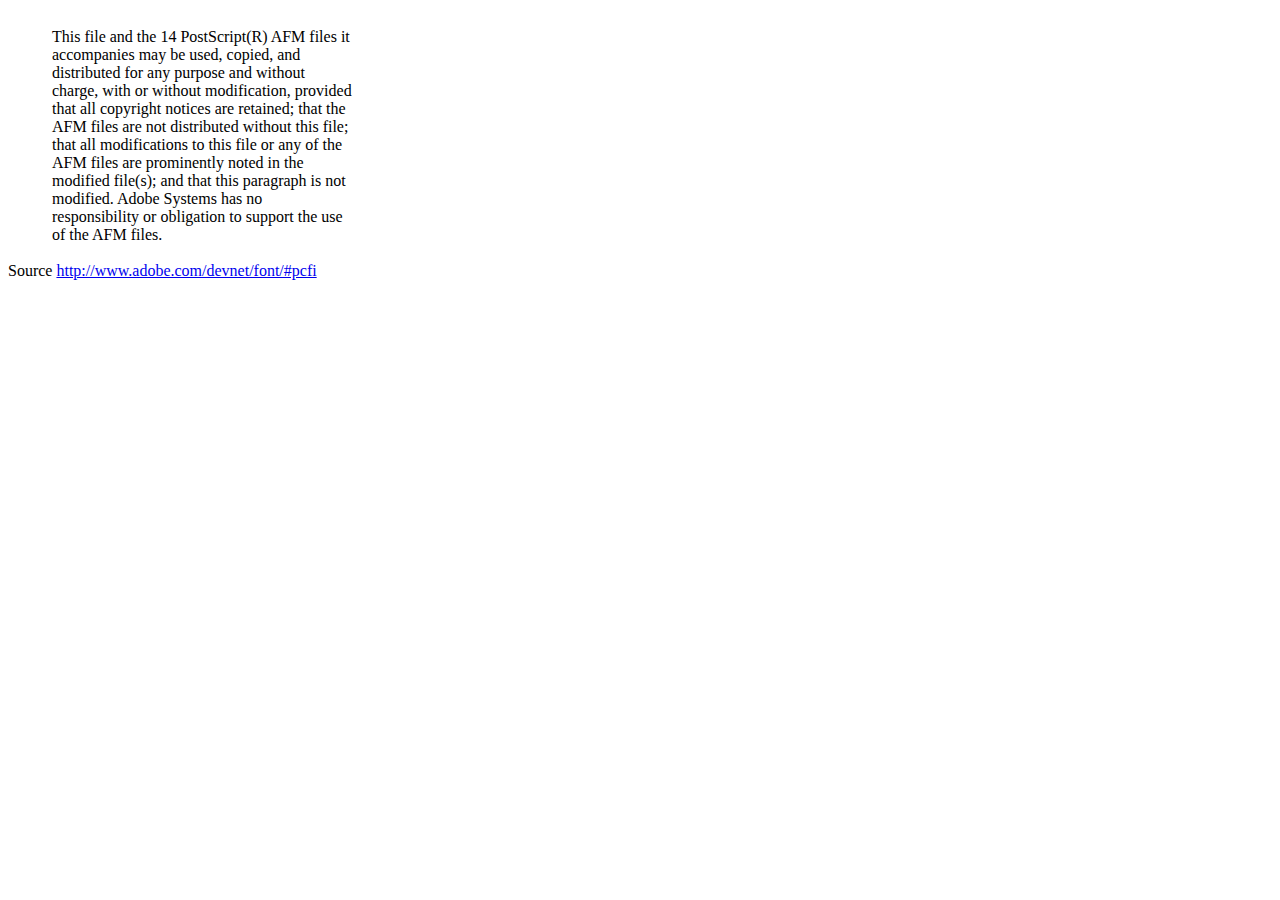
<file: dompdf/lib/fonts/mustRead.html>
<html>
	<head>
		<meta http-equiv="content-type" content="text/html;charset=iso-8859-1">
		<meta name="generator" content="Adobe GoLive 4">
		<title>Core 14 AFM Files - ReadMe</title>
	</head>
	<body bgcolor="white">
		<font color="white">or</font>
		<table border="0" cellpadding="0" cellspacing="2">
			<tr>
				<td width="40"></td>
				<td width="300">This file and the 14 PostScript(R) AFM files it accompanies may be used, copied, and distributed for any purpose and without charge, with or without modification, provided that all copyright notices are retained; that the AFM files are not distributed without this file; that all modifications to this file or any of the AFM files are prominently noted in the modified file(s); and that this paragraph is not modified. Adobe Systems has no responsibility or obligation to support the use of the AFM files. <font color="white">Col</font></td>
			</tr>
		</table>
		<p>Source <a href="http://www.adobe.com/devnet/font/#pcfi">http://www.adobe.com/devnet/font/#pcfi</a></p>
</body>
</html>
</file>
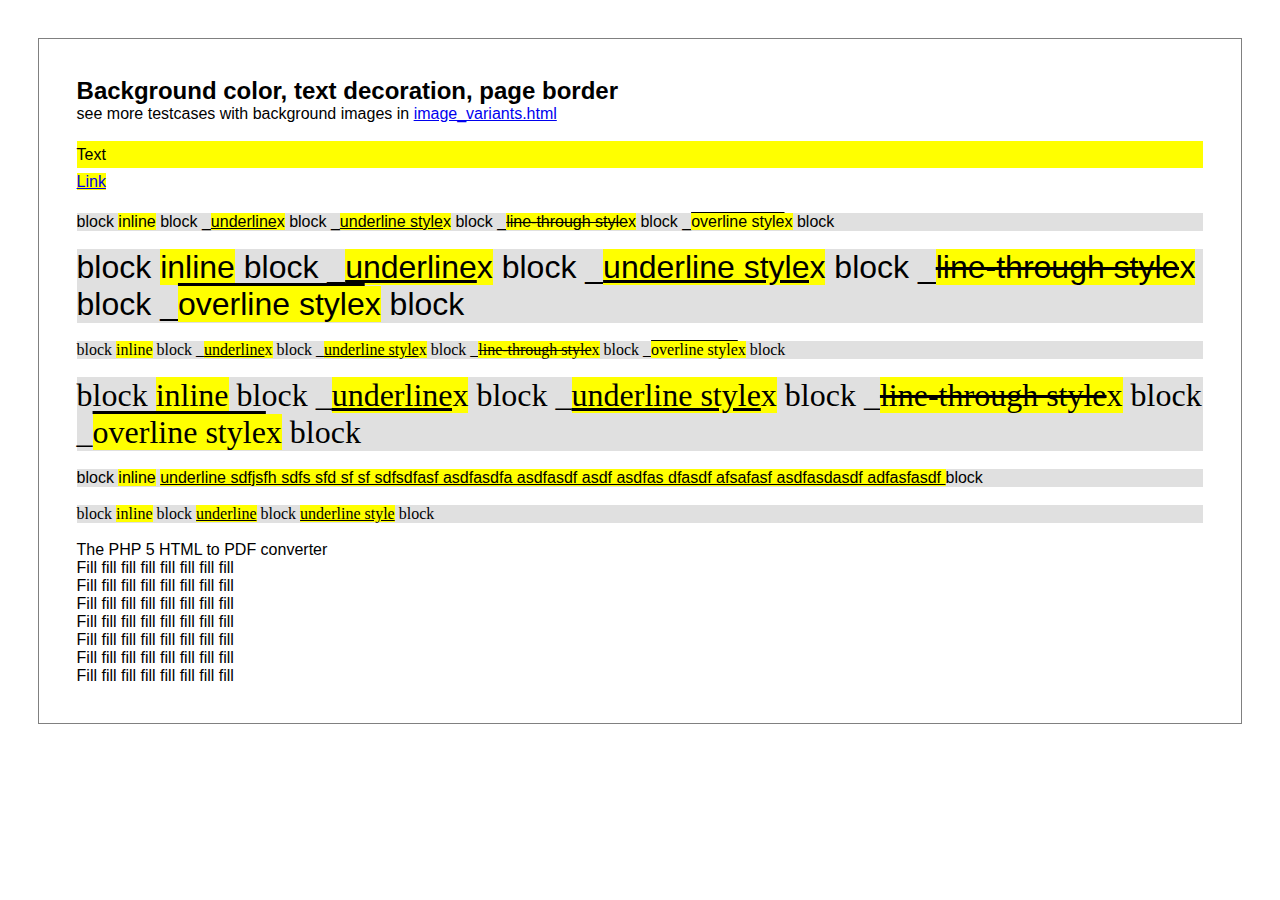
<file: dompdf/www/test/backgroundcolor_fontdecoration_pageborder.html>
<!DOCTYPE HTML PUBLIC "-//W3C//DTD HTML 4.01 Transitional//EN" "http://www.w3.org/TR/html4/loose.dtd">
<html>
<head>
<meta http-equiv="Content-Type" content="text/html; charset=iso-8859-15">
<style>
* { padding: 0; margin: 0; }

body {
  /*color: #7d7a7a;*/
  /*font-family: 'trebuchet ms', verdana, sans-serif;*/
  font-family: sans-serif;
}

div.page {
  margin:10mm;
  padding:10mm;
  border:0.5pt solid gray;
}
div.bgcolor {
  background-color:#e0e0e0;
  line-height:170%;
}
</style>
</head>

<body>
<div class="page">
<h2><a name="bgimages">Background color, text decoration, page border</a></h2>
<p>see more testcases with background images in <a href="image_variants.html">image_variants.html</a></p>

<div class="bgcolor">
</div>

<p>&nbsp;<p>

<p style="background:yellow; line-height:170%;">Text</p>
<p><a href="bgimages" style="background:yellow; line-height:170%;">Link</a></p>

<p>&nbsp;<p>

<div style="background-color:#e0e0e0;">
block
<span style="background-color:yellow;">inline</span>
block
_<u  style="background-color:yellow;">underline</u><span style="background-color:yellow;">x</span>
block
_<span style="background-color:yellow;text-decoration:underline;">underline style</span><span style="background-color:yellow;">x</span>
block
_<span style="background-color:yellow;text-decoration:line-through;">line-through style</span><span style="background-color:yellow;">x</span>
block
_<span style="background-color:yellow;text-decoration:overline;">overline style</span><span style="background-color:yellow;">x</span>
block
</div>

<p>&nbsp;<p>

<div style="font-size:200%; background-color:#e0e0e0;">
block
<span style="background-color:yellow;">inline</span>
block
_<u  style="background-color:yellow;">underline</u><span style="background-color:yellow;">x</span>
block
_<span style="background-color:yellow;text-decoration:underline;">underline style</span><span style="background-color:yellow;">x</span>
block
_<span style="background-color:yellow;text-decoration:line-through;">line-through style</span><span style="background-color:yellow;">x</span>
block
_<span style="background-color:yellow;text-decoration:overline;">overline style</span><span style="background-color:yellow;">x</span>
block
</div>

<p>&nbsp;<p>

<div style="font-family:times; background-color:#e0e0e0;">
block
<span style="background-color:yellow;">inline</span>
block
_<u  style="background-color:yellow;">underline</u><span style="background-color:yellow;">x</span> 
block
_<span style="background-color:yellow;text-decoration:underline;">underline style</span><span style="background-color:yellow;">x</span>
block
_<span style="background-color:yellow;text-decoration:line-through;">line-through style</span><span style="background-color:yellow;">x</span>
block
_<span style="background-color:yellow;text-decoration:overline;">overline style</span><span style="background-color:yellow;">x</span>
block
</div>

<p>&nbsp;<p>

<div style="font-family:times; font-size:200%; background-color:#e0e0e0;">
block
<span style="background-color:yellow;">inline</span>
block
_<u  style="background-color:yellow;">underline</u><span style="background-color:yellow;">x</span>
block
_<span style="background-color:yellow;text-decoration:underline;">underline style</span><span style="background-color:yellow;">x</span>
block
_<span style="background-color:yellow;text-decoration:line-through;">line-through style</span><span style="background-color:yellow;">x</span>
block
_<span style="background-color:yellow;text-decoration:overline;">overline style</span><span style="background-color:yellow;">x</span>
block
</div>
<p>&nbsp;<p>

<div style="background-color:#e0e0e0;">
block
<span style="background-color:yellow;">inline</span>
<span style="background-color:yellow;text-decoration:underline;">
underline sdfjsfh sdfs sfd sf sf sdfsdfasf asdfasdfa asdfasdf asdf asdfas dfasdf afsafasf asdfasdasdf adfasfasdf
</span>
block
</div>

<p>&nbsp;<p>

<div style="background-color:#e0e0e0;font-family:serif;">
block
<span style="background-color:yellow;">inline</span>
block
<u  style="background-color:yellow;">underline</u>
block
<span style="background-color:yellow;text-decoration:underline;">underline style</span>
block
</div>

<p>&nbsp;<p>

<p>
<span>The PHP 5 HTML to PDF converter</span>
</p>

<p>Fill fill fill fill fill fill fill fill</p>
<p>Fill fill fill fill fill fill fill fill</p>
<p>Fill fill fill fill fill fill fill fill</p>
<p>Fill fill fill fill fill fill fill fill</p>
<p>Fill fill fill fill fill fill fill fill</p>
<p>Fill fill fill fill fill fill fill fill</p>
<p>Fill fill fill fill fill fill fill fill</p>
<div>
</body> </html>
</file>
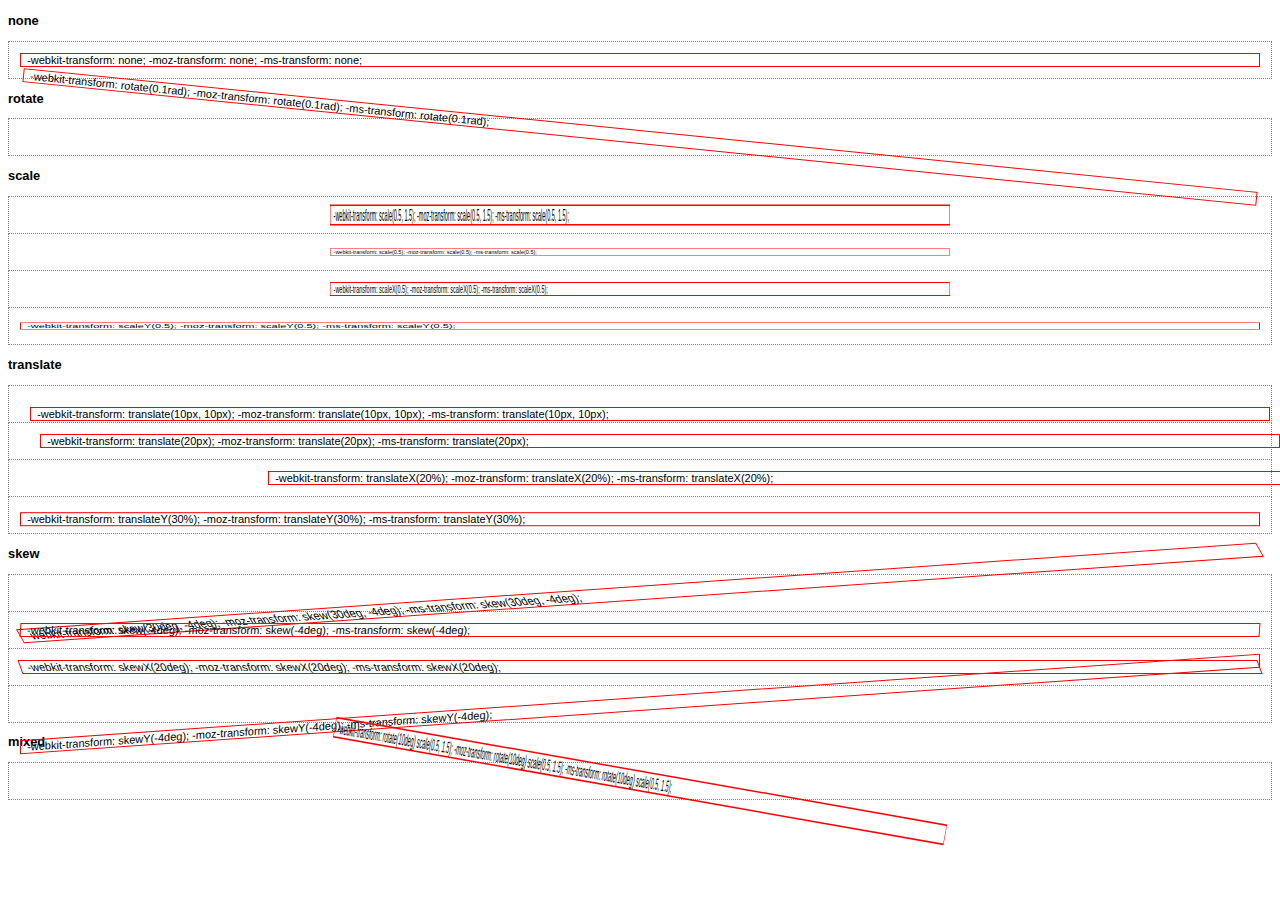
<file: dompdf/www/test/css_2d_transforms.html>
<!DOCTYPE html PUBLIC "-//W3C//DTD XHTML 1.0 Strict//EN"
 "http://www.w3.org/TR/xhtml1/DTD/xhtml1-strict.dtd">
<html xmlns="http://www.w3.org/1999/xhtml" xml:lang="en" lang="en"><head>
<title></title>


<style>
  body {
    font-family: sans-serif;
    font-size: 11px;
  }
  div.transformed {
    border: 1px solid red;
    -webkit-transform-origin: 50% 50%;
    -moz-transform-origin: 50% 50%;
    -ms-transform-origin: 50% 50%;
  }
  div.transformed:after {
    content: attr(style);
  }
  
  div.grid {
    border: 1px dotted grey;
    margin: 0;
    padding: 1em;
    margin-bottom: -1px;
  }
</style>

<!--[if IE]>
<script type="text/javascript" src="../cssSandpaper/js/EventHelpers.js"></script>
<script type="text/javascript" src="../cssSandpaper/js/cssQuery-p.js"></script>
<script type="text/javascript" src="../cssSandpaper/js/jcoglan.com/sylvester.js"></script>
<script type="text/javascript" src="../cssSandpaper/js/cssSandpaper.js"></script>

<script type="text/javascript">
  if (!document.documentMode || document.documentMode < 9)
  
  window.onload = function(){
    var nodes = document.querySelectorAll("*[style]");
    
    for (var i = 0; i < nodes.length; i++) {
      var style = nodes[i].getAttribute("style");
      var trans = /-ms-transform\s*:\s*([^;]+)/i.exec(style);
      
      try {
        if (trans && trans[1] !== "none") {
          cssSandpaper.setTransform(nodes[i], trans[1]);
        }
      } catch(e) {}
    }
  }
</script>
<![endif]-->

</head>
<body>

<h3>none</h3>
<div class="grid"><div class="transformed" style="-webkit-transform: none; -moz-transform: none; -ms-transform: none;">&nbsp; </div></div>

<h3>rotate</h3>
<div class="grid"><div class="transformed" style="-webkit-transform: rotate(0.1rad); -moz-transform: rotate(0.1rad); -ms-transform: rotate(0.1rad);">&nbsp; </div></div>

<h3>scale</h3>
<div class="grid"><div class="transformed" style="-webkit-transform: scale(0.5, 1.5); -moz-transform: scale(0.5, 1.5); -ms-transform: scale(0.5, 1.5);">&nbsp; </div></div>
<div class="grid"><div class="transformed" style="-webkit-transform: scale(0.5); -moz-transform: scale(0.5); -ms-transform: scale(0.5);">&nbsp; </div></div>
<div class="grid"><div class="transformed" style="-webkit-transform: scaleX(0.5); -moz-transform: scaleX(0.5); -ms-transform: scaleX(0.5);">&nbsp; </div></div>
<div class="grid"><div class="transformed" style="-webkit-transform: scaleY(0.5); -moz-transform: scaleY(0.5); -ms-transform: scaleY(0.5);">&nbsp; </div></div>

<h3>translate</h3>
<div class="grid"><div class="transformed" style="-webkit-transform: translate(10px, 10px); -moz-transform: translate(10px, 10px); -ms-transform: translate(10px, 10px);">&nbsp; </div></div>
<div class="grid"><div class="transformed" style="-webkit-transform: translate(20px); -moz-transform: translate(20px); -ms-transform: translate(20px);">&nbsp; </div></div>
<div class="grid"><div class="transformed" style="-webkit-transform: translateX(20%); -moz-transform: translateX(20%); -ms-transform: translateX(20%);">&nbsp; </div></div>
<div class="grid"><div class="transformed" style="-webkit-transform: translateY(30%); -moz-transform: translateY(30%); -ms-transform: translateY(30%);">&nbsp; </div></div>

<h3>skew</h3>
<div class="grid"><div class="transformed" style="-webkit-transform: skew(30deg, -4deg); -moz-transform: skew(30deg, -4deg); -ms-transform: skew(30deg, -4deg);">&nbsp; </div></div>
<div class="grid"><div class="transformed" style="-webkit-transform: skew(-4deg); -moz-transform: skew(-4deg); -ms-transform: skew(-4deg);">&nbsp; </div></div>
<div class="grid"><div class="transformed" style="-webkit-transform: skewX(20deg); -moz-transform: skewX(20deg); -ms-transform: skewX(20deg);">&nbsp; </div></div>
<div class="grid"><div class="transformed" style="-webkit-transform: skewY(-4deg); -moz-transform: skewY(-4deg); -ms-transform: skewY(-4deg);">&nbsp; </div></div>

<h3>mixed</h3>
<div class="grid"><div class="transformed" style="-webkit-transform: rotate(10deg) scale(0.5, 1.5); -moz-transform: rotate(10deg) scale(0.5, 1.5); -ms-transform: rotate(10deg) scale(0.5, 1.5);">&nbsp; </div></div>

</body>
</html>
</file>
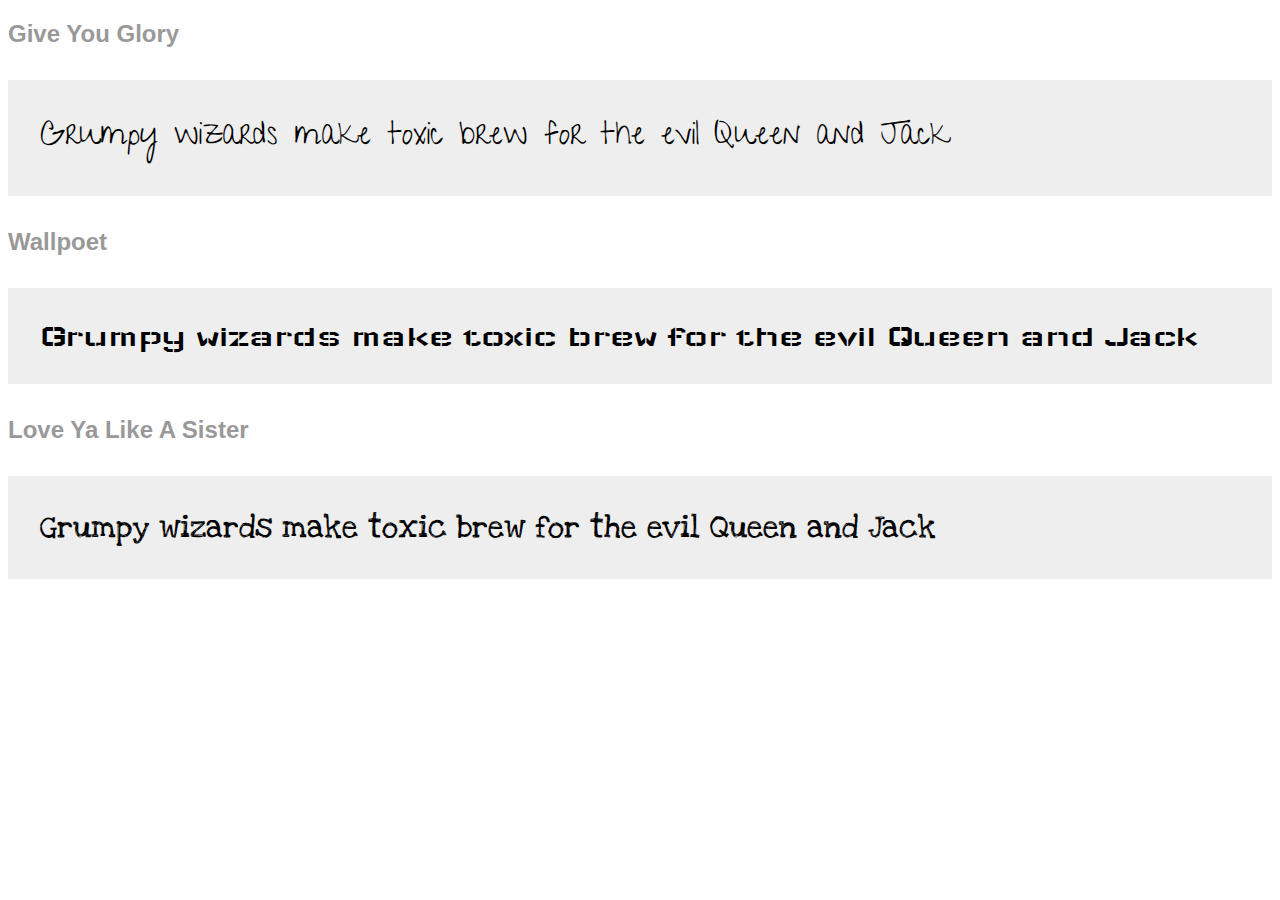
<file: dompdf/www/test/css_at_font_face.html>
<!DOCTYPE HTML PUBLIC "-//W3C//DTD HTML 4.01 Transitional//EN" "http://www.w3.org/TR/html4/loose.dtd">
<html>
<head>
<meta http-equiv="Content-Type" content="text/html; charset=iso-8859-15">
<link href='http://fonts.googleapis.com/css?family=Give+You+Glory&v2' rel='stylesheet' type='text/css'>
<link href='http://fonts.googleapis.com/css?family=Wallpoet&v2' rel='stylesheet' type='text/css'>
<link href='http://fonts.googleapis.com/css?family=Love+Ya+Like+A+Sister&v2' rel='stylesheet' type='text/css'>
<style type="text/css">
	body {
		font-family: sans-serif;
	}
	p {
		font-size: 2em;
		background: #eee;
		padding: 1em;
	}
	
	h2 {
		color: #999;
	}
</style>
</head>
<body>

<h2>Give You Glory</h2>
<p style="font-family: 'Give You Glory', sans-serif;">
  Grumpy wizards make toxic brew for the evil Queen and Jack
</p>

<h2>Wallpoet</h2>
<p style="font-family: 'Wallpoet', sans-serif;">
  Grumpy wizards make toxic brew for the evil Queen and Jack
</p>

<h2>Love Ya Like A Sister</h2>
<p style="font-family: 'Love Ya Like A Sister', sans-serif;">
  Grumpy wizards make toxic brew for the evil Queen and Jack
</p>

</body>
</html>
</file>
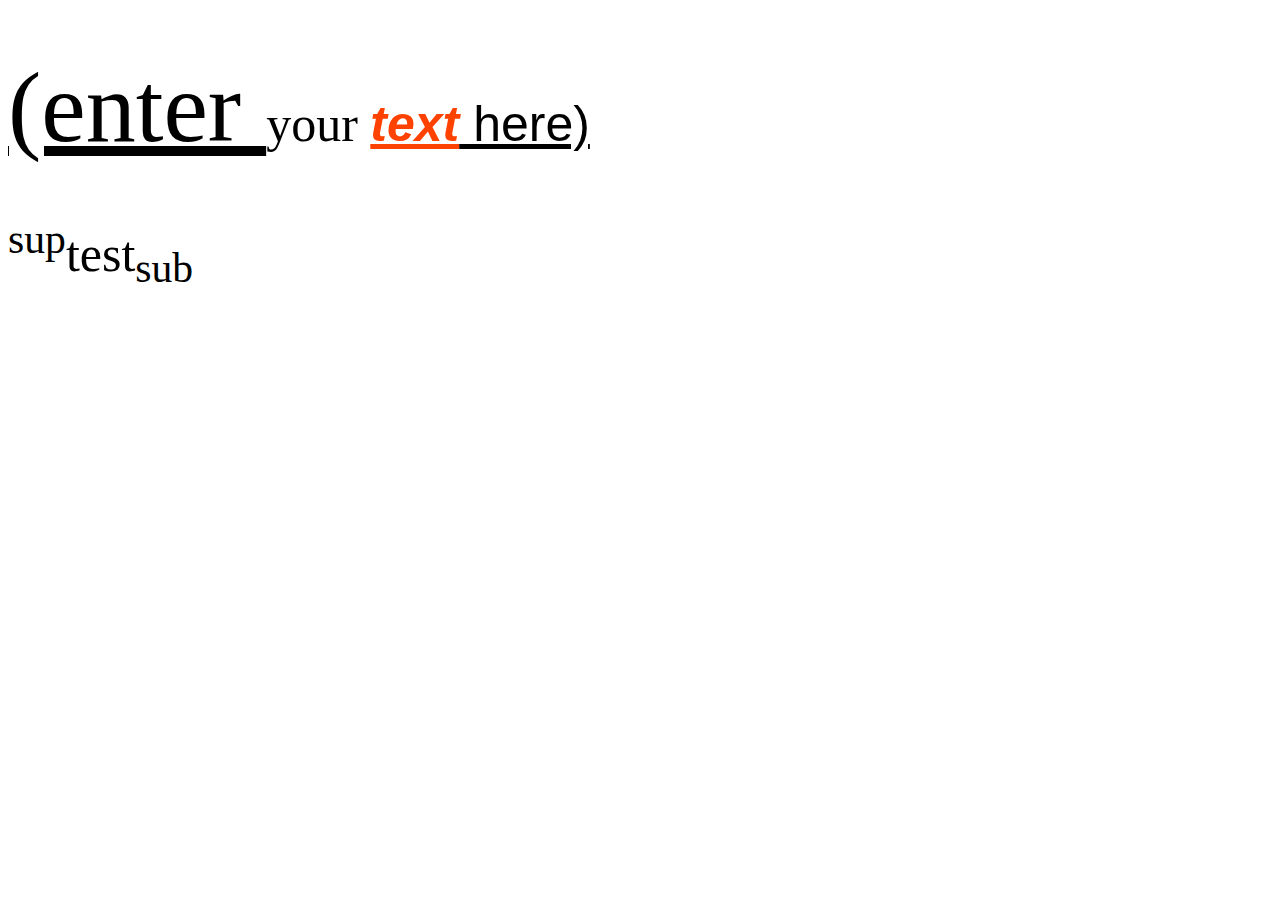
<file: dompdf/www/test/css_baseline.html>
<!DOCTYPE html PUBLIC "-//W3C//DTD XHTML 1.0 Strict//EN"
 "http://www.w3.org/TR/xhtml1/DTD/xhtml1-strict.dtd">
<html xmlns="http://www.w3.org/1999/xhtml" xml:lang="en" lang="en"><head>
<title></title>

<style type="text/css">
body {
  /*text-decoration: underline;*/
  font-size: 50px;
}

#one span {
	vertical-align: baseline;
}

#two span {
  vertical-align: top;
	color: green;
  text-decoration: underline;
}

span.first {
	font-size: 2em;
  text-decoration: underline;
}

span.second {
	font-family: sans-serif;
	font-weight: bold; 
	color: rgb(255, 66, 0);
  font-style: italic;
  text-decoration: underline;
}

span.third {
	font-family: sans-serif;
	font-size: 1em;
  text-decoration: underline;
}
</style>
</head>
<body>

<p id="one">
<span class="first">(enter </span><span >your </span><span class="second">text</span><span class="third"> here)</span>
</p>

<p id="two">
<sup>sup</sup>test<sub>sub</sub>
</p>

</body>
</html>
</file>
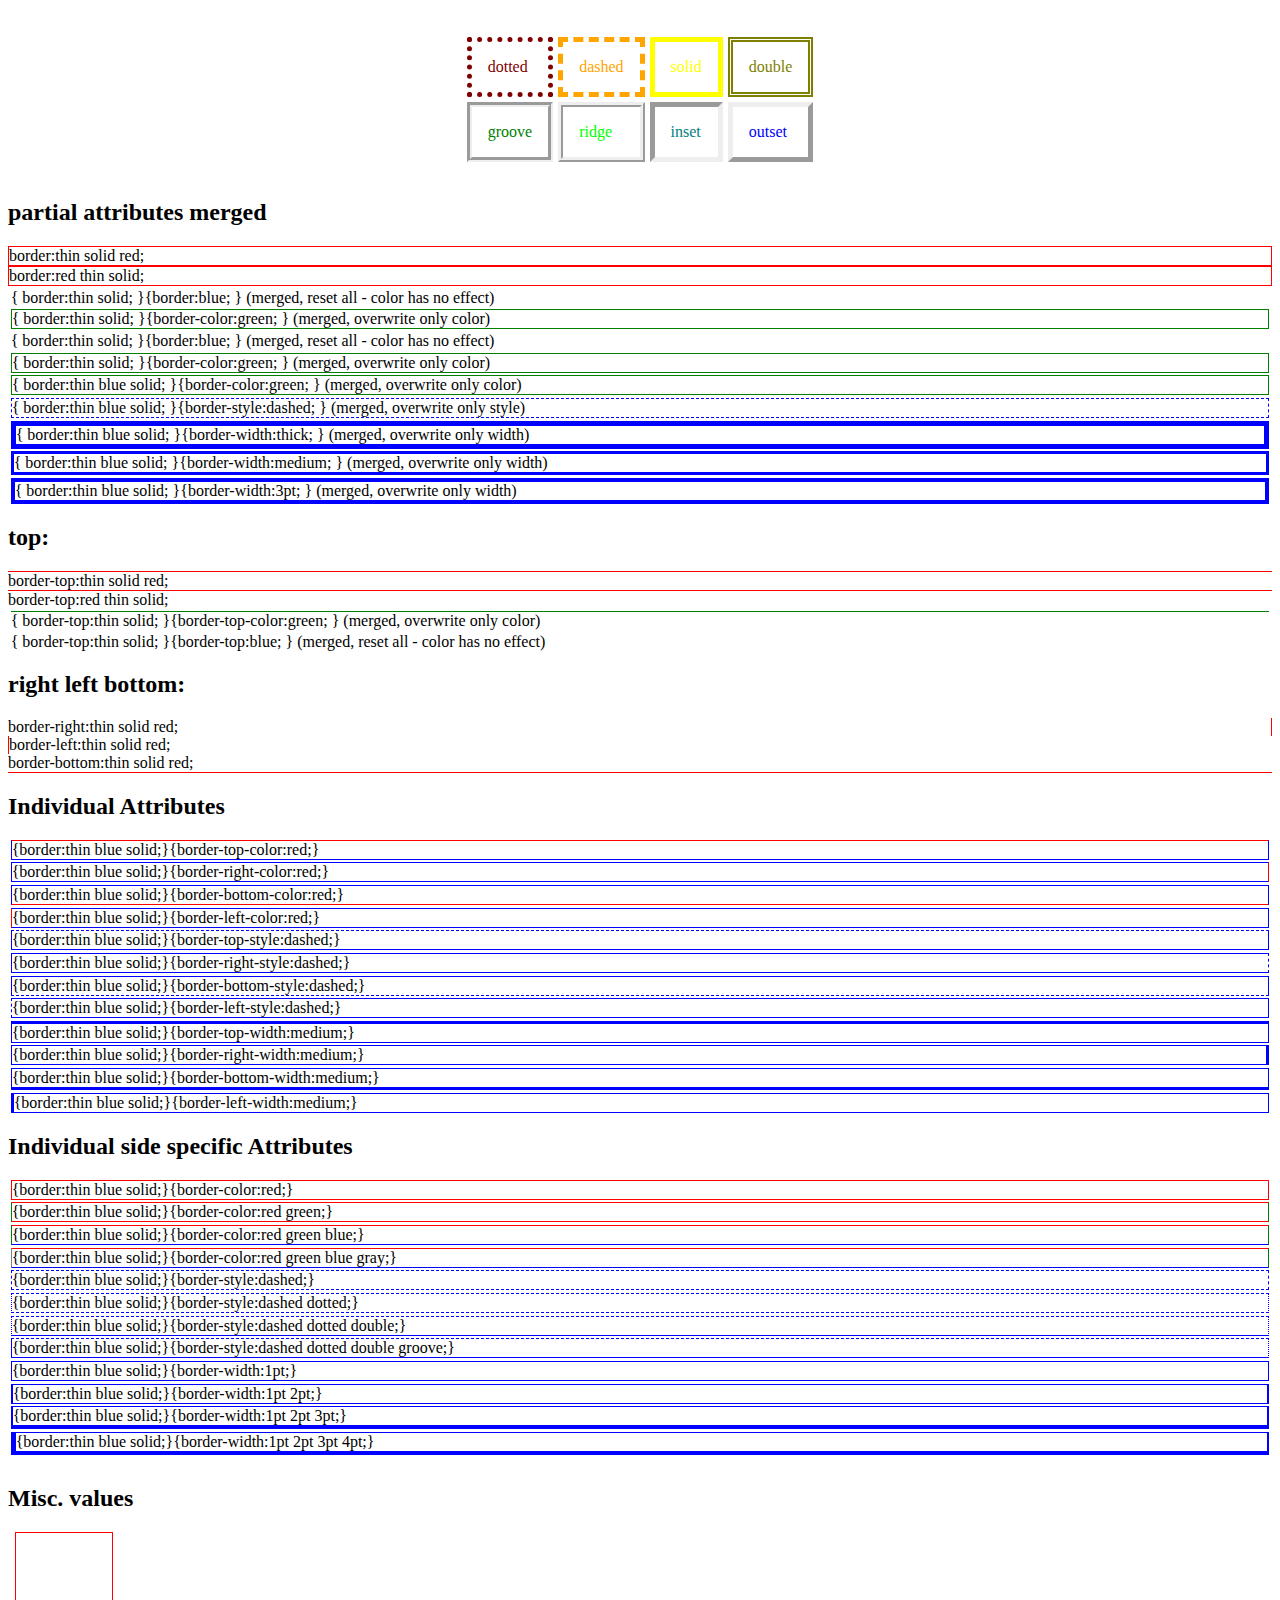
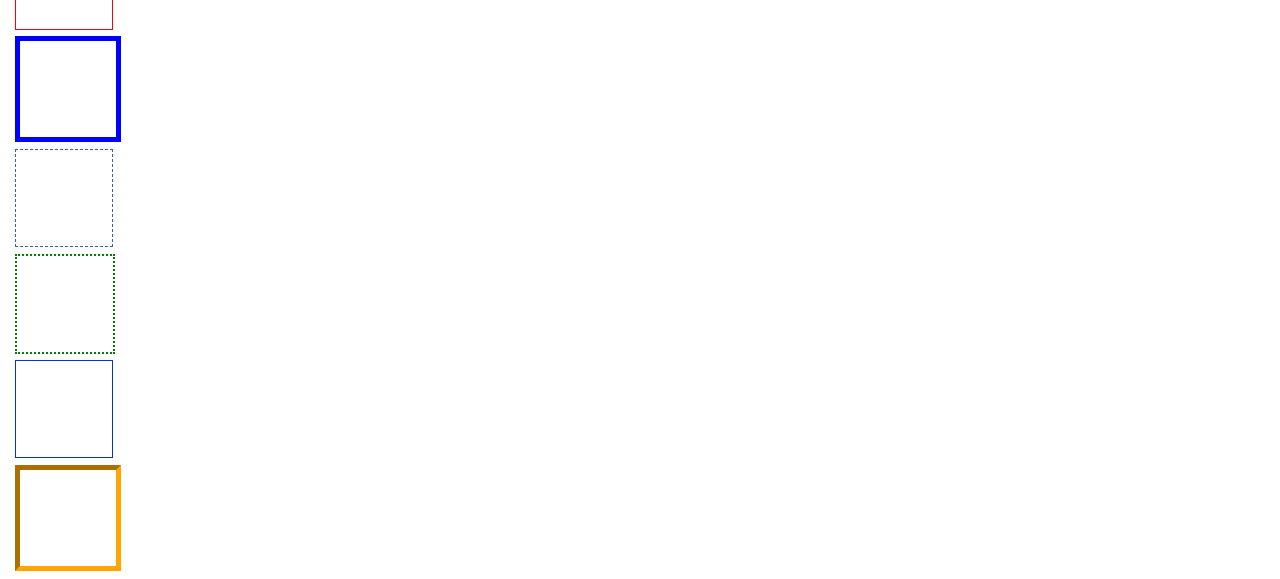
<file: dompdf/www/test/css_border.html>
<!DOCTYPE HTML PUBLIC "-//W3C//DTD HTML 4.01 Transitional//EN" "http://www.w3.org/TR/html4/loose.dtd">
<html>
<head>
<meta http-equiv="Content-Type" content="text/html; charset=iso-8859-15">
<style>
table {
  border-spacing: 5px;
  margin: 2em auto;
}
td {
  border-width: 5px;
  padding: 1em;
}

td.dotted { border-style: dotted; color: maroon;}
td.dashed { border-style: dashed; color: orange; }
td.solid  { border-style: solid; color: yellow; }
td.double { border-style: double; color: olive; }
td.groove { border-style: groove; color: green; }
td.ridge  { border-style: ridge; color: lime; }
td.inset  { border-style: inset; color: teal; }
td.outset { border-style: outset; color: blue; }

div.full { border:thin blue solid; margin:2pt;}

div.partialthinsolid,
div.partial1,
div.partial2 { border:thin solid; margin:2pt;}

div.partial1 { border-color:green; }
div.partial2 { border:blue;}

div.partial3 { border-style:dashed; }
div.partial4 { border-width:thick; }
div.partial5 { border-width:medium; }
div.partial6 { border-width:3pt; }

div.partial1top,
div.partial2top { border-top:thin solid; margin:2pt;}

div.partial1top {border-top-color:green; }
div.partial2top {border-top:blue;}

.d { width: 1in; height: 1in; margin: 5pt; }

.b1 {
  border: 1px solid red;
}

.b2 {
  border: solid thick blue;
}

.b3 {
  border: #369 thin dashed;
}

.b4 {
  border: dotted green 2px;
}

.b5 {
  border: 0.1em #0033DD solid;
}

.b6 {
  border: orange inset 4pt;
}

hr {
	page-break-after: always;
	visibility: hidden;
}

</style>
</head>

<body>
<table>
  <tr>
    <td class="dotted">dotted</td>
    <td class="dashed">dashed</td>
    <td class="solid">solid</td>
    <td class="double">double</td>
  </tr>
  <tr>
    <td class="groove">groove</td>
    <td class="ridge">ridge</td>
    <td class="inset">inset</td>
    <td class="outset">outset</td>
  </tr>
</table>

<h2>partial attributes merged</h2>

<div style="border:thin solid red;">border:thin solid red;</div>
<div style="border:red thin solid;">border:red thin solid;</div>
<div class="partialthinsolid partial2">{ border:thin solid; }{border:blue; } (merged, reset all - color has no effect)</div>
<div class="partialthinsolid partial1">{ border:thin solid; }{border-color:green; } (merged, overwrite only color)</div>
<div class="partial2">{ border:thin solid; }{border:blue; } (merged, reset all - color has no effect)</div>
<div class="partial1">{ border:thin solid; }{border-color:green; } (merged, overwrite only color)</div>
<div class="full partial1">{ border:thin blue solid; }{border-color:green; } (merged, overwrite only color)</div>
<div class="full partial3">{ border:thin blue solid; }{border-style:dashed; } (merged, overwrite only style)</div>
<div class="full partial4">{ border:thin blue solid; }{border-width:thick; } (merged, overwrite only width)</div>
<div class="full partial5">{ border:thin blue solid; }{border-width:medium; } (merged, overwrite only width)</div>
<div class="full partial6">{ border:thin blue solid; }{border-width:3pt; } (merged, overwrite only width)</div>

<h2>top:</h2>

<div style="border-top:thin solid red;">border-top:thin solid red;</div>
<div style="border-top:red thin solid;">border-top:red thin solid;</div>
<div class="partial1top">{ border-top:thin solid; }{border-top-color:green; } (merged, overwrite only color)</div>
<div class="partial2top">{ border-top:thin solid; }{border-top:blue; } (merged, reset all - color has no effect)</div>

<h2>right left bottom:</h2>

<div style="border-right:thin solid red;">border-right:thin solid red;</div>
<div style="border-left:thin solid red;">border-left:thin solid red;</div>
<div style="border-bottom:thin solid red;">border-bottom:thin solid red;</div>

<h2>Individual Attributes</h2>
<div class="full" style="border-top-color:red;">{border:thin blue solid;}{border-top-color:red;}</div>
<div class="full" style="border-right-color:red;">{border:thin blue solid;}{border-right-color:red;}</div>
<div class="full" style="border-bottom-color:red;">{border:thin blue solid;}{border-bottom-color:red;}</div>
<div class="full" style="border-left-color:red;">{border:thin blue solid;}{border-left-color:red;}</div>

<div class="full" style="border-top-style:dashed;">{border:thin blue solid;}{border-top-style:dashed;}</div>
<div class="full" style="border-right-style:dashed;">{border:thin blue solid;}{border-right-style:dashed;}</div>
<div class="full" style="border-bottom-style:dashed;">{border:thin blue solid;}{border-bottom-style:dashed;}</div>
<div class="full" style="border-left-style:dashed;">{border:thin blue solid;}{border-left-style:dashed;}</div>

<div class="full" style="border-top-width:medium;">{border:thin blue solid;}{border-top-width:medium;}</div>
<div class="full" style="border-right-width:medium;">{border:thin blue solid;}{border-right-width:medium;}</div>
<div class="full" style="border-bottom-width:medium;">{border:thin blue solid;}{border-bottom-width:medium;}</div>
<div class="full" style="border-left-width:medium;">{border:thin blue solid;}{border-left-width:medium;}</div>

<h2>Individual side specific Attributes</h2>

<div class="full" style="border-color:red;">{border:thin blue solid;}{border-color:red;}</div>
<div class="full" style="border-color:red green;">{border:thin blue solid;}{border-color:red green;}</div>
<div class="full" style="border-color:red green blue;">{border:thin blue solid;}{border-color:red green blue;}</div>
<div class="full" style="border-color:red green blue gray;">{border:thin blue solid;}{border-color:red green blue gray;}</div>

<div class="full" style="border-style:dashed;">{border:thin blue solid;}{border-style:dashed;}</div>
<div class="full" style="border-style:dashed dotted;">{border:thin blue solid;}{border-style:dashed dotted;}</div>
<div class="full" style="border-style:dashed dotted double;">{border:thin blue solid;}{border-style:dashed dotted double;}</div>
<div class="full" style="border-style:dashed dotted double groove;">{border:thin blue solid;}{border-style:dashed dotted double groove;}</div>

<div class="full" style="border-width:1pt;">{border:thin blue solid;}{border-width:1pt;}</div>
<div class="full" style="border-width:1pt 2pt;">{border:thin blue solid;}{border-width:1pt 2pt;}</div>
<div class="full" style="border-width:1pt 2pt 3pt;">{border:thin blue solid;}{border-width:1pt 2pt 3pt;}</div>
<div class="full" style="border-width:1pt 2pt 3pt 4pt;">{border:thin blue solid;}{border-width:1pt 2pt 3pt 4pt;}</div>

<hr />
<h2>Misc. values</h2>

<div class="d b1"> </div>
<div class="d b2"> </div>
<div class="d b3"> </div>
<div class="d b4"> </div>
<div class="d b5"> </div>
<div class="d b6"> </div>
</body> </html>
</file>
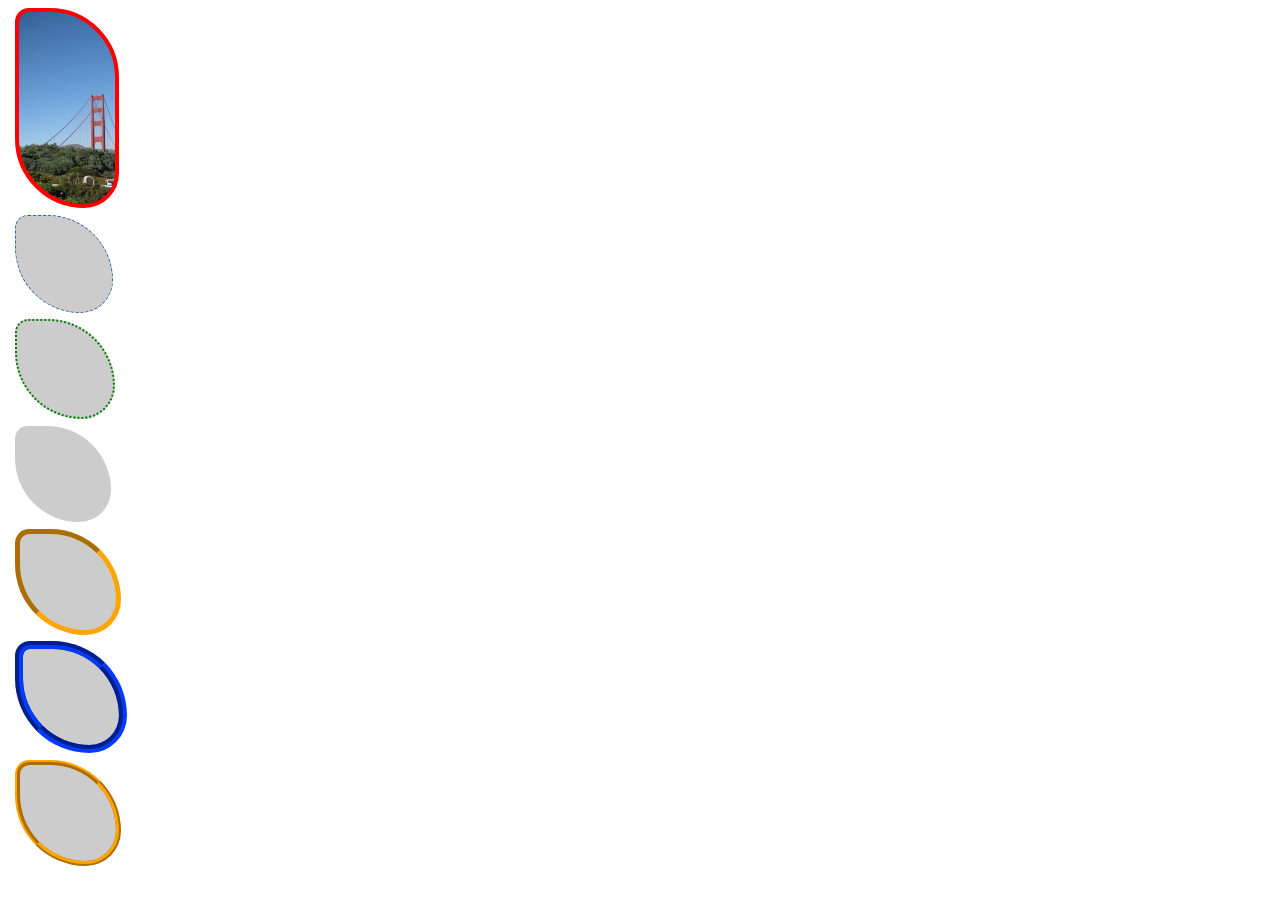
<file: dompdf/www/test/css_border_radius.html>
<!DOCTYPE HTML PUBLIC "-//W3C//DTD HTML 4.01 Transitional//EN" "http://www.w3.org/TR/html4/loose.dtd">
<html>
<head>
<meta http-equiv="Content-Type" content="text/html; charset=iso-8859-15">
<style>

.d { 
  width: 1in; 
  height: 1in; 
  margin: 5pt;
  border-radius: 1em 80px 40px 80px;
  background: #ccc;
}

.b1 {
  border: 4px solid red;
  background-image: url(images/goldengate.jpg);
  height: 2in;
}

.b3 {
  border: #369 thin dashed;
}

.b4 {
  border: dotted green 2px;
}

.b6 {
  border: orange inset 4pt;
}

.b7 {
  border: 0.5em #0033DD groove;
}

.b8 {
  border: orange ridge 4pt;
}


</style>
</head>

<body>


<div class="d b1"> </div>
<div class="d b3"> </div>
<div class="d b4"> </div>
<div class="d b5"> </div>
<div class="d b6"> </div>
<div class="d b7"> </div>
<div class="d b8"> </div>
</body> </html>
</file>
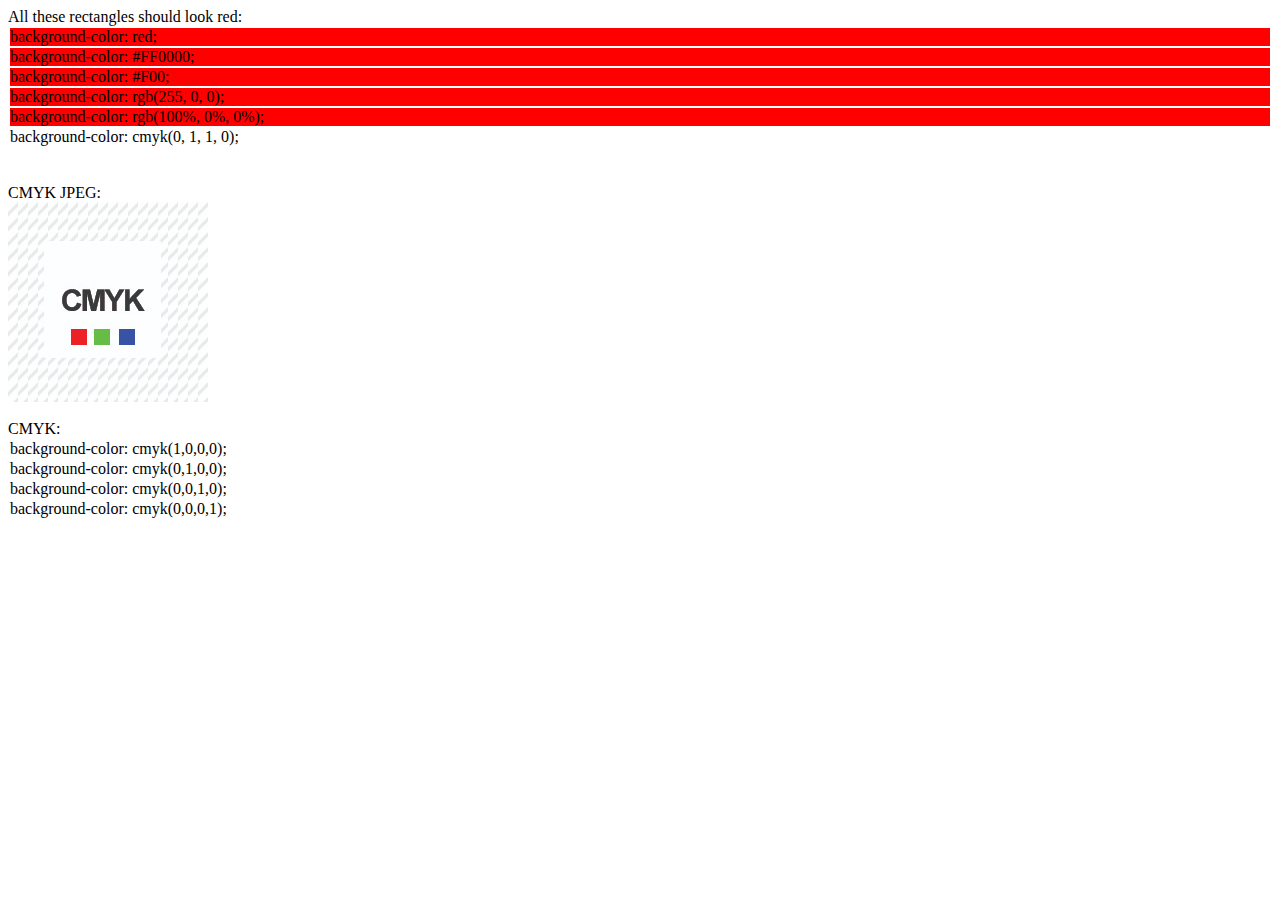
<file: dompdf/www/test/css_color_cmyk.html>
<!DOCTYPE HTML PUBLIC "-//W3C//DTD HTML 4.01 Transitional//EN" "http://www.w3.org/TR/html4/loose.dtd">
<html>
<head>
<meta http-equiv="Content-Type" content="text/html; charset=iso-8859-15">

<style type="text/css">
body {
  color: cmyk(0,0,0,1);
}
div {
  margin: 2px;
}
div:before {
  content: attr(style);
}
</style>

</head>

<body>
All these rectangles should look red:

<div style="background-color: red;"></div>

<div style="background-color: #FF0000;"></div>

<div style="background-color: #F00;"></div>

<div style="background-color: rgb(255, 0, 0);"></div>

<div style="background-color: rgb(100%, 0%, 0%);"></div>

<div style="background-color: cmyk(0, 1, 1, 0);"></div>
<br />
<br />

CMYK JPEG: <br />
<img src="images/cmyk_test2.jpg" />

<br /><br />
CMYK: 
<div style="background-color: cmyk(1,0,0,0);"></div>

<div style="background-color: cmyk(0,1,0,0);"></div>

<div style="background-color: cmyk(0,0,1,0);"></div>

<div style="background-color: cmyk(0,0,0,1);"></div>


</body> </html>
</file>
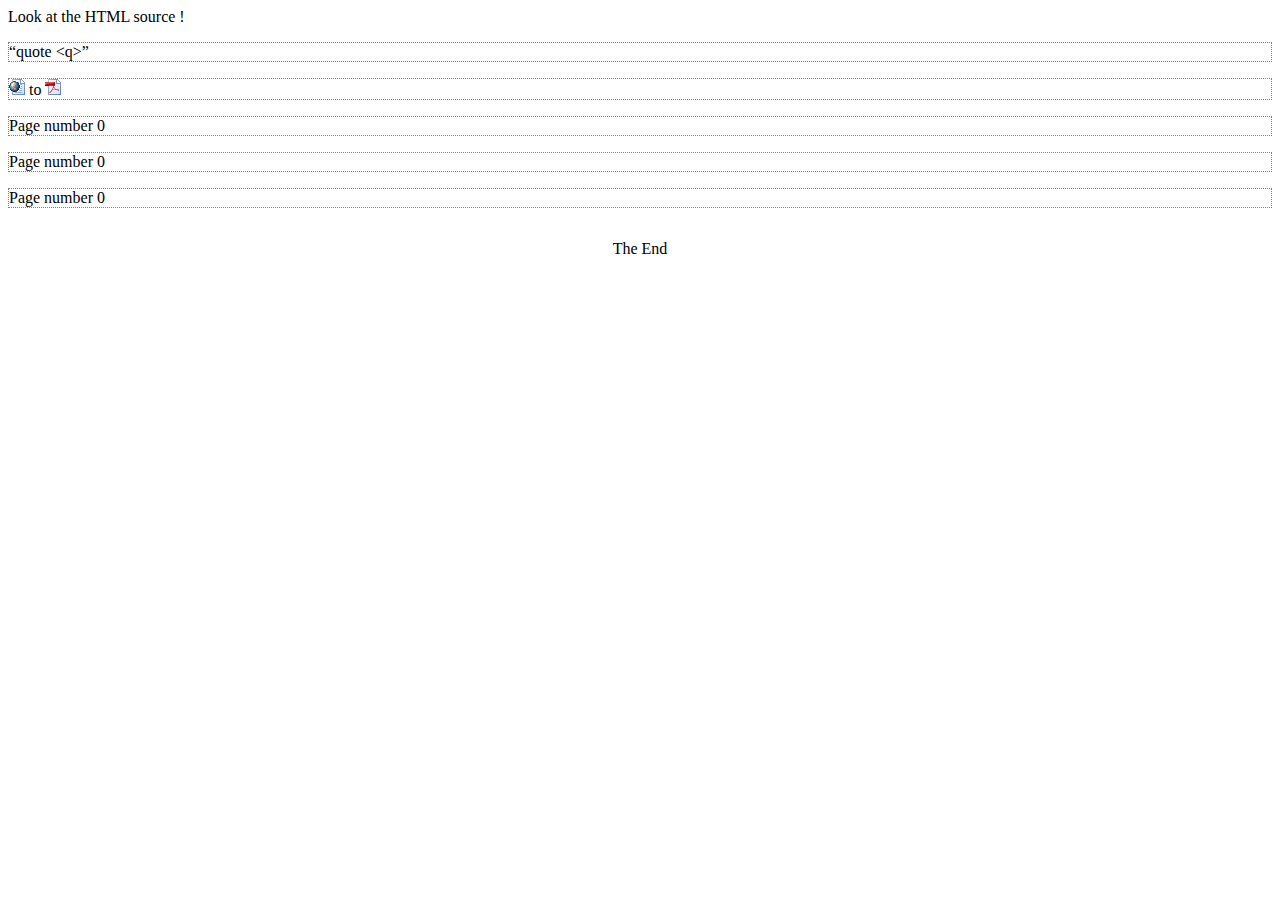
<file: dompdf/www/test/css_content.html>
<!DOCTYPE HTML PUBLIC "-//W3C//DTD HTML 4.01 Transitional//EN" "http://www.w3.org/TR/html4/loose.dtd">
<html>
<head>
<meta http-equiv="Content-Type" content="text/html; charset=iso-8859-15">
<style>

p {
  border: 1px dotted grey;
}

p.image:before  {
  content: url(images/html.png);
}
p.image:after  {
  content: url(images/pdf.png);
}

p.counter {
	page-break-after: always;
}
p.counter:before  {
  content: "Page number " counter(page, upper-roman);
}

body:after {
  content: "The End";
  display: block;
  margin-top: 2em;
  text-align: center;
}

</style>
</head>

<body>
  Look at the HTML source !
	
  <p><q>quote &lt;q&gt;</q></p>
  <p class="image"> to </p>
	
  <p class="counter"></p>
  <p class="counter"></p>
  <p class="counter"></p>

</body>

</html>
</file>
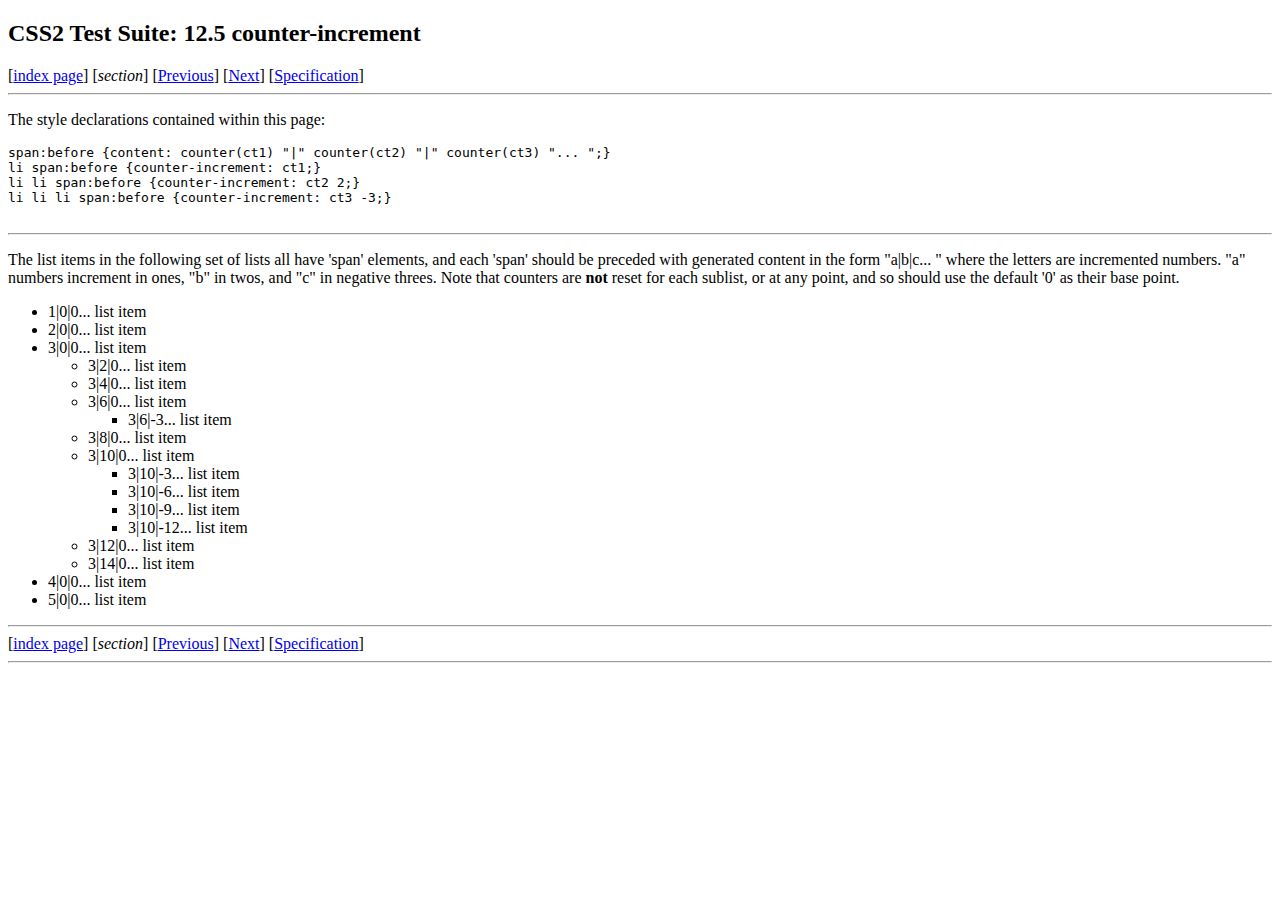
<file: dompdf/www/test/css_counter.html>
<!DOCTYPE HTML PUBLIC "-//W3C//DTD HTML 4.01 Transitional//EN" "http://www.w3.org/TR/html4/loose.dtd"> 
<html>
<head>
<title>12.5b counter-increment </title>
<meta http-equiv="Content-Style-Type" content="text/css">
<style type="text/css">
li:before {content: counter(ct1) "|" counter(ct2) "|" counter(ct3) "... ";}
li {counter-increment: ct1;}
li li {counter-increment: ct2 2;}
li li li {counter-increment: ct3 -3;}
</style>
</head>

<body>
 <h2>CSS2 Test Suite: 12.5 counter-increment </h2>
[<A HREF="index.html">index page</A>] [<I>section</I>] [<A HREF="sec12-05a.htm">Previous</A>] [<A HREF="sec12-06-01.htm">Next</A>] [<A HREF="http://www.w3.org/TR/CSS2/generate.html#propdef-counter-increment">Specification</A>]
<HR>
<p>The style declarations contained within this page:</p>
<pre>span:before {content: counter(ct1) "|" counter(ct2) "|" counter(ct3) "... ";}
li span:before {counter-increment: ct1;}
li li span:before {counter-increment: ct2 2;}
li li li span:before {counter-increment: ct3 -3;}

</pre>
<hr>
<p>
The list items in the following set of lists all have 'span' elements, and each 'span' should be preceded with generated content in the form "a|b|c... " where the letters are incremented numbers.  "a" numbers increment in ones, "b" in twos, and "c" in negative threes.  Note that counters are <strong>not</strong> reset for each sublist, or at any point, and so should use the default '0' as their base point.
</p>
<ul>
<li><span>list item</span></li>
<li><span>list item</span></li>
<li><span>list item</span>
<ul>
<li><span>list item</span></li>
<li><span>list item</span></li>
<li><span>list item</span>
<ul>
<li><span>list item</span></li>
</ul>
</li>
<li><span>list item</span></li>
<li><span>list item</span>
<ul>
<li><span>list item</span></li>
<li><span>list item</span></li>
<li><span>list item</span></li>
<li><span>list item</span></li>
</ul>
</li>
<li><span>list item</span></li>
<li><span>list item</span></li>
</ul>
</li>
<li><span>list item</span></li>
<li><span>list item</span></li>
</ul>
<hr>[<A HREF="index.html">index page</A>] [<I>section</I>] [<A HREF="sec12-05a.htm">Previous</A>] [<A HREF="sec12-06-01.htm">Next</A>] [<A HREF="http://www.w3.org/TR/CSS2/generate.html#propdef-counter-increment">Specification</A>]
<HR>
</body>
</html>
</file>
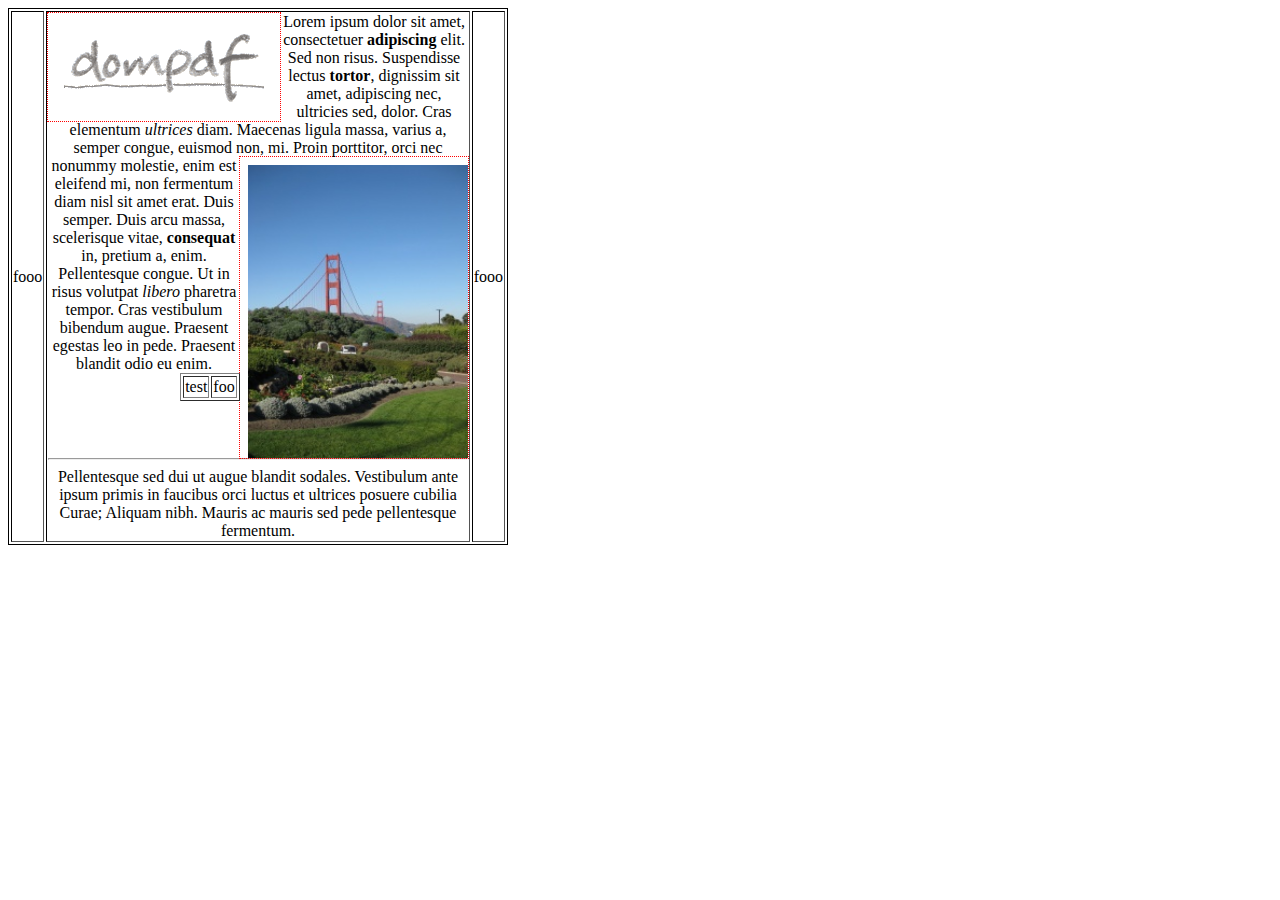
<file: dompdf/www/test/css_float.html>
<!DOCTYPE HTML PUBLIC "-//W3C//DTD HTML 4.01 Transitional//EN" "http://www.w3.org/TR/html4/loose.dtd">
<html>
<head>

  <meta http-equiv="Content-Type" content="text/html; charset=iso-8859-15">
  
  <style>
  .left {
    float: left;
    border: 1px solid green;
    width: 3em;
  }
  
  .right {
    float: right;
    border: 1px solid blue;
    width: 3em;
  }
  
  .block {
    float: left;
    border: 1px solid red;
    width: 3em;
  }
  
  img {
    outline: 1px dotted red;
  }
  </style>

</head>

<body>


<table border="1" style="border: 1px solid black; width: 500px; text-align: center;">
  <tr>
      <td>fooo</td>
      <td>
        <img src="[data-uri]%2BgvaeTAAAACXBIWXMAAAsTAAALEwEAmpwYAAAAB3RJTUUH1AgeBS42B7vBqgAAEhBJREFUeNrtnd%2BPHEcVhfcfBoknxAOIh0g88EsIIqKI1UprObYVe23FwQmskO0EYSskkCgkEo5MCMgoGBABhBDkIXzV3%2Byh6Onu6ZnZ2Zm1u1Qa9fb0VFfdOvfcW7du9%2B59NpWpbKDsTSKYygSsqUzAmsoErKlMZQLWVDZeHj3%2B67vvf/DSjZcODy/%2B9N5bH374O85MwJrKWpACT/vPfe%2B5Z5/97re/8cxXv/L1rz3DwcEPngdhS8FrAtZUZgWWuvHiJcBkBVugivrlL30RbB0eHLx5784ErKksUWCj6zd/DHqAEZD6wuc/x8GNo6uvvnLLPwGZZnEC1lSWsH1CSnKyiq3LV657Ust45dLFCVhTGVXACoiJOyWe8LHEmSdfu3NbK7krphBtgDzp0zR/uynSt3/xJl65AKLKVaDq4YN3WQny%2Bdrxy5cv7MNb1KXs4AaBRc/UhqX4cyrDnhCOjjhgptfHKI3IVVR569Wb1/78x0f1ZWCL88BrKbraFLAgT/CkNkzAOi2uCqqs6/AWremtp7Log8D%2B/emnrSvhLSC1LKo2AixFoD8ItQIv2GtCxvp0VTvXiHcdqbLcC6RwzJkjUTUPLI1Pi8a2Ayw6gaMXKbBqBfUTMtYsPzq%2BG08IF3sdYIFRHCmNIKjieAVC2gKwGLBeocCi6whlQsb6RkBPKLGAldUV10qMGlXHi9pEn08fWFAUfhXunr0HYRDYClw6lRpYiLQ2hQh22WVaC6OGFZisDU3N6QMLDaC7ki0uIeZ8ijisDyzE6GIo2GKFtEJT%2BOz8lnZ0rTbnpZw%2BsDDYAAvG0n%2BffKz1S4lPHl3Vu8AOruy8S1dx/7Ekm%[base64]/PO8XjKYXYuX7lOf6iJiO4osPQhkKYsTeVPrD49dksnOWJPPGMxcGadITNnVNDDkJMj4CauAikr5cOLLM24YAy83B%2BkmsHilk4ChOPJL0FRezhgB51WWrZ6Jp/1ZacMLG9MR8ETyocmISM6ypgRKF3hJFUfa6nxOxJNhgdb9LuXWqww8abzFhAcHMBS2kGEAHPzybclntdooJeBswHOkKLkmGRyBlL672XP%2BJVb4912usHd458AbmuSF6ia8mxH6iLzSTf4oV2iemD/6Wrn/O6toJ2aOW42k2YjShMZEFlR2ZvXSip%2B42xyfgxEVPE4Afyc1pbNs14fUnT14YN3A%2B5RJubCPl1ljvkEOoh7ngw4w/lco6D6RqdyImQFIra0X5wxpZPKwch4AQ26Tk%2BSTNDZqn3n/cpbJ0Ir9eqxzQ95OWDRxYLxkxVftgXMkPFYgDsGBIFAF4JDolYvNRY2qM%2B7vp1a2AEukGPMduKTP8cAy0cP6HCBQoOqgYsLtnBAGzeLWl9cBw6iVCYg6E4IMs4HWMhqpHAYSCDVh5sxNZAKn4FsRsQ6YHVgaafqXAvgRaOCLGk9iQ4HeXDmwhminYAy9IsetKS/Ylzt%2BGUmfrgPBggcnQZoTGobfXOMdBgRj4kDF5f0xUsynG6WOQUCywi7Bitg0k%2BP255pljMWylbrNkBFnYyV9UFCskJKh0fLiCIxlr4O7I20EfRP60brrf1wBCq8vHEQrX5wfnjxwvSE8OpURj3NdRx/WgYfwEUPuk8E6gw3MrPbboxZc%2Bity1gjyYMuCSyxVQMr6Ubqlaprl2orlulX2n3oT%2BxjmH4SFcs%2BT3ysaHgsieRE/0NRAzO7N9Ka6HUiRK1bJ%2Bu4qVlvaTEA/hy4vaE/fbUAK7lc8lbfnA0YOL9i8kLdzGIf%2Bem0mk4pT4iVYcZKvNHJGOkL0gfDEGipZldUgQOjCXmmTzAhVfQWAcZbiGAV1HwnvUWfI1VvCgliJOyQuZ0ROHBDhTtoiurBsvtyeyPpKls0A7k76mISHR0DEhzYeWC%2BXf3q9TMeBpDgqiOHctTs1rwCBaQwj1o1lftGv3XXOkPVZpGrM67gCsM3JC%2Bj9PWc66P3/HykuPWf4u%2B7LcNYolc6UjTeyhLWSuq81wZrHlj0vH7YZp6iTGwPdBC4Se6nG4jfGxWaO7H6w8sQembcIT4BUkBMfTYIgSrEJFwLIG1riQ438TANTQ0soVPWI4cXW0B3kW/QSAIID80nSZs6xmQbfNLvKUGBJm7E%2Bb6eM1K9n9Dh2AX10VUDyPGxuIU%2BUFZCfQnmDM2u1gvDeXut6aj99NrpLl7Bhf0zSAtYzFiJrTGRCy9m%2BhlqGMsVYqezopSpSopZj8YgVnEgjZkqGF%2BEmYhj28pTM28JROpdImLuwidnuFErJmlwAQCpNgafjAWI2oGlg3ZwZqxHeNAWqJfGaZYBIlVm1ycaYvcl74GbcnHNQ/M7hsgQgegDBHy6xdK/wD2D2M3eMF0Z%2BdXej0lgldjVmFnc%2BcJ%2BJ7CQiHbdAbccqZJ700TLbIc%2BIDKBRZc8qRaGROP8JhjGDHEXLqDyFcdxlrkdf7oE0wjSfon33LwmNAV93xzbtxmLH10dE84w5KPCcGujMHw6Rs3TcNRUz8Gn/5KhAExb14BXuuQ1RmWZAsMis0SmTWbLjAKWCyUty8g9y%2BL6Nb/SXTDKPG8p9FXjqM5fYOK8sFPiwUSdsl2LyTBB%2BEb3qzAWNq4Ji3ClJpW7a%2B9KmKBZOkiW5mX4fJGbfX3%2BuxbfaOcYYKlsVCOfCTQUvT04CLWDieFMGDPfW4v/vvCNN9KdUM7zHL8FYM3oCt1F40cn67nPkzBptjJi5lrgKM9Ddpn8YlKPX3YdpDjyGEnCE9ISkhVAQiE7/16vz6TLrGlzf9OMA7uXuxsf575uJIubedAYbRf0C/dVwlXJpzXBQUPM%2BcT/Mt8D2DL/s14YdmYlMZCEA9x%2BVoddIpzN1u3egGuFFAqRsvgah3F3LeQS5WgkpvafamA5VC7rbM0ncd3ZqJdIkpCkqF4ar6LGC6bb3ggACQK7YdTbQRkkaw2Nm2o15C1JrtUx2oz2c%2BVAVMLN6YQP1KJoiLLStVqouuq5tJegA8clTD2IbLfgEhJDOGeTHrc3HCPWYI3xrspyrPFD9cQ17fEW494qU9lCJ4wr%2B1ZeXIaO8ll7x3r9%2BkbaIykhe5dBYRaYTqr%2BU1ntN6gquwJzm/wGO0r/T%2BLjncAKgnXd%2BhxtWVkfDgRrlAWWK2i9BaNHC%2BOIrhaTOaLrSUUaA6sH7b6rb0e9ZWDp9srhC7tiKpIKoVK6wgqw9B7qELPIkDY6H5XkJ1HomhXcUpXJZslPjc8emqxVX7eJani9cFvjHrlQ6iQJJs98Ms1Wa6u4LLuaZW/SBFrus8sCjY6m1uWLNSrqKwjUDUfR56gZ8TGU6Ps53EuVvdSBAdbUjMSdXee5sdMBFjSQVdsAY%2BmySFEGymfT2Tg38YSCnpnvfLKtUczcyc5Gi64Uh3vSLaGL2gA3gdAS15kzbcWkNvgwwm7OxfyVLRNsCqjOQEhLdPpkW%2BJkIs8tFLXFITt2ac90j1o/pcawKVci8M5sC8677SEEdf%2BL2jdRXBclA7FcA3XZh90ysLTojFzvpLZl2Ycya0Kzkuf/Y1nqxUhc7HjfmhsbT4ZgeEtcZs9h3lYmcFrvznaaNt%2BaYgJnsppokzN9gWaBZbw0mTBJLEYstY8l6MNhMTeJoRfao7Vml62tkM2TATOfr0GYgdmkScnrehQ2aMTcZY2LviTh9FlDlbAG1jZNoeKT0rPg15thwFKFU5X95pbgijfQCE49Q76xhrNlQWPLdD%2BNMKn3Sjy8zQXzInNhmFBWNs46sWJ%2BFX3OLiRtDguFn8y8sWaHx/18408mQWjCXM0Z6w%2BHJS1OMvaNGvMkobdk1fKaEpP9YF0ILZ0%2BiUEfV3yCVehnd6jTTy2W/YT7Hf42gaWW64zXxF7vtCdVpnMDUV9EWjLiYAacjCWN%2B21B6ouXCi9euY4IkpI6sHuvnxGuEit99lr%2By17nsGWv49euSSWtbPjotImA2YMJTQA5cTW9LgMcbn32EYlEWGxis1Zl4EJZUIokCYnPFsVKq2aBa4s7TaGzEGLTnm7Zx8quZ5IY67fehPMHNp7UlfrJVYGl7chDrUJqFoY9ySM1ublvIS1jOZ3GlwcCImptYuUjQycMKhPPb%2BlPFm609r9XvjZ%2BNOThOlHJFG%2B9mfWBbV3xBJhMBcvuoV6dPCSk%2Bp6oCefp2psU2eItlcoFPkNQu7a8KtQqaQVmWUcnK/zZY/%2BL3h0oM%2Bmc%2BvM6yCn/S/KumRNechEwMH4DV/bBXaPhnXlR4n7%2ByD18hu/mvxsv9DZzxu2yVhBJySQ2rDCSEvQWXCrWXp0UyHmaNW1maJHRtFCEeXQVbLUuFlh5Rmj7prAm0iAgzwUMjLaTWuoHDF0AhrRUUF14HVWnanjwyqt4xE2Ec2RnVkgL6Uxniyl0R8V8qQS7l21/9lLGhqv09JMOZcvDChMfrk9t3PBOFslOAKveHzBfZ1nZmTCZJz2SgWToUt/CBZGU5kpnx1/URs/jC%2BPIn8rTRAh2IYwG%2BtM3NbNNqsbZjU%2B8ibdhrQKsNeXlO0KCmzqyYMRSnVstTXGLwNLp3PG3f81sTpPEoU%2B88mtqdgtYWWGZI%2BourJ6m/6Tls3NYDN9nM3TH30yBxuq2J8D2JDBW7cW7gNLY%2ByjiOX0LjY5jWf1duT7m2bKt9zbeyCzi%2BGQwVgxicjtdBJ3Tl2aVvaYmJd8IPmSw46%2BVE1h5%2Bqi8FXbriX6nji3reX%2BJcr1d2PmczA7yax58op7NC9Knf3myuo8lsOY3j7dV/vaX33eqgYHuAGv7Oe%2BbLv9pyjmC1L/%2B8fizk3wBfWEfpdTN%2BvV7b3gZB1QvbhXO//bhr6he/M5br99//ZiDV2/d%2BuFLR9Y7xzdblZNewDHXW/ktP/T47u2fcMy3nrHlAEsfK9aQP89A7Htno0ZKWYkzZgSBmC6/UNwuKsdKCol//OjhhvQ4srYznPcr7uhNc96Tdphf%2BUOmzQ7X%2BfjuRzF53/nWN1t1//nvOzqrZ6jzV/pV5/lTqebz5Mk8jsWroIxknJ3UWv9XARaT6nTWRNqpbZ18GwWKxuSgFmuT13dQiy9S7pQp1zuLN66%2BoAjqe1Gjzd6OUXBlKj8cnsXWtxx7uzETbHCIAZl6kMwCSOXo2g3asTJeqs36Z0TBZV55fHzbevfuz/ikEQ6ohRffef/%2BvfvUN37%2BNn%2B%2B994DD7wsLdgsB/xJB%2BoGvSxvXM7CsESk9/9vUjpHna9ovJatxCnXRlfn6WCvT3y06KS2MMTJ8WrnADJmRqt0WgWp/eajj5WmIuYnSyklN6qPlbhC8e7MEI1zd9oXAV7g9NfVn1jpCT9Jn%2Bkk1ciccSwfIm2FsmLic/DJ3/9JzQUcO941WYFf1c32LTWSXG%2B4QR/rwQcfRfKP//TJoz885jjIZuCZMpCEKLQwHMi%2BfVUuoBZgpRO0wgTQHE0MTyRTwj1UC7tIz2yEA8/U8lrTqNMglQkGHAqCT44Ljf/yHaXDBc5WLeu%2B%2B7bmtXVmeLZkLJPJ9F12/JWFyZrMI0wLF%2Ba13BR%2BJhdBCUFORlelTzVWftlbKHd/Xxjr3n0xvlD0T3zx8cPkbox/GHpry9iT51zM7dloEFHkTeGG1UNZeQ7Ct07sbG/zTpe8nOgMgroTsFYpeSWOby7Z8ZCvGbnZK5yAtdPAmqV9jk5N22LxscRkZpfHIauHhH0v5gSsXSlmUJ2L7Skjunn/Vt447MtRzKKegDWVVTzCkpJ1eDGvfjRb32f4NmTKJ2A9FcWnhvKWnrwrS4RtYh99AtZTUcqLSU8eAa/fpy17TYw1ldWtoW5W3ouc9yX3vZRlAtZUFhcfi8q/PMlrz/2/hxOwprKWNfTB2sTfh9%2BBPQFrKmOtoU/x5%2BVQG32qYgLW00Va/vcb/z3nRu81AevpKr5tYPi9EhOwprK7ZQLWVCZgTeX8lP8CuDenorrKqfIAAAAASUVORK5CYII%3D" style="float: left; padding: 1em;" />
        Lorem ipsum dolor sit amet, consectetuer <strong>adipiscing</strong> elit. Sed non risus. Suspendisse lectus <strong>tortor</strong>, dignissim sit amet, adipiscing nec, ultricies sed, dolor. 
        Cras elementum <em>ultrices</em> diam. Maecenas ligula massa, varius a, semper congue, euismod non, mi. 
        
        <img src="images/goldengate.jpg" style="float: right; clear: both; padding-left: 0.5em; padding-top: 0.5em;" width="220" />
        Proin porttitor, orci nec nonummy molestie, enim est eleifend mi, non fermentum diam nisl sit amet erat. 
        Duis semper. Duis arcu massa, scelerisque vitae, <strong>consequat</strong> in, pretium a, enim. Pellentesque congue. 
        Ut in risus volutpat <em>libero</em> pharetra tempor. Cras vestibulum bibendum augue. 
        Praesent egestas leo in pede. Praesent blandit odio eu enim.
        
        <table style="float: right; " border="1">
        <tr>
          <td>test</td>
          <td>foo</td>
        </tr>
        </table>
        
        <hr style="clear: both;" />
        Pellentesque sed dui ut augue blandit sodales. 
        Vestibulum ante ipsum primis in faucibus orci luctus et ultrices posuere cubilia Curae; Aliquam nibh. 
        Mauris ac mauris sed pede pellentesque fermentum. 
    </td>
    <td>fooo</td>
  </tr>
</table>

</body>

</html>
</file>
